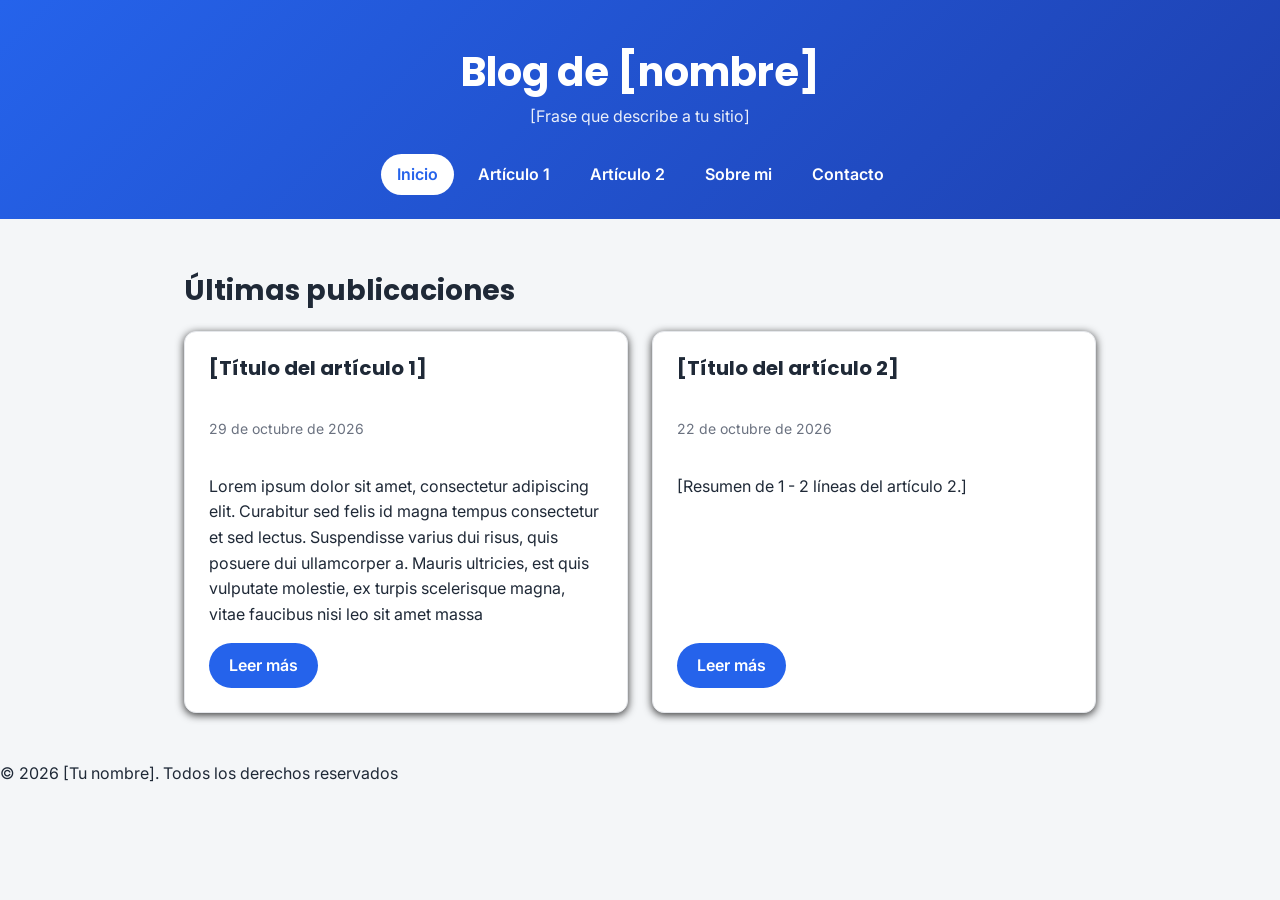
<file: index.html>
<!DOCTYPE html>
<html lang="es">
    <!-- Esto es un comentario -->
<head>
    <meta charset="UTF-8">
    <meta name="viewport" content="width=device-width, initial-scale=1.0">
    <meta name="description" content="Blog personal de [nombre] sobre [tema]">
    <title>Inicio | Blog de [nombre]</title>
    <link rel="stylesheet" href="css/estilos.css">
</head>
<body>
    <header>
        <h1>Blog de [nombre]</h1>
        <p>[Frase que describe a tu sitio]</p>
        <nav>
            <ul>
                <li><a href="index.html" class="activo">Inicio</a></li>
                <li><a href="articulo-1.html">Artículo 1</a></li>
                <li><a href="articulo-2.html">Artículo 2</a></li>
                <li><a href="sobre-mi.html">Sobre mi</a></li>
                <li><a href="contacto.html">Contacto</a></li>
            </ul>
        </nav>
    </header>
    <main>
        <section>
            <h2>Últimas publicaciones</h2>
            <div class="tarjetas">          
                <article class="tarjeta">
                    <h3>[Título del artículo 1]</h3>
                    <p><time datetime="2026-10-29">29 de octubre de 2026</time></p>
                    <p>Lorem ipsum dolor sit amet, consectetur adipiscing elit. Curabitur sed felis id magna tempus consectetur et sed lectus. Suspendisse varius dui risus, quis posuere dui ullamcorper a. Mauris ultricies, est quis vulputate molestie, ex turpis scelerisque magna, vitae faucibus nisi leo sit amet massa</p>
                    <a href="articulo-1.html" class="boton">Leer más</a>
                </article>
                <article class="tarjeta">
                    <h3>[Título del artículo 2]</h3>
                    <p><time datetime="2026-10-22">22 de octubre de 2026</time></p>
                    <p>[Resumen de 1 - 2 líneas del artículo 2.]</p>
                    <a href="articulo-2.html" class="boton">Leer más</a>
                </article>
            </div>
        </section>
    </main>
    <footer>
        <p>&copy; 2026 [Tu nombre]. Todos los derechos reservados</p>
    </footer>
</body>
</html>
</file>
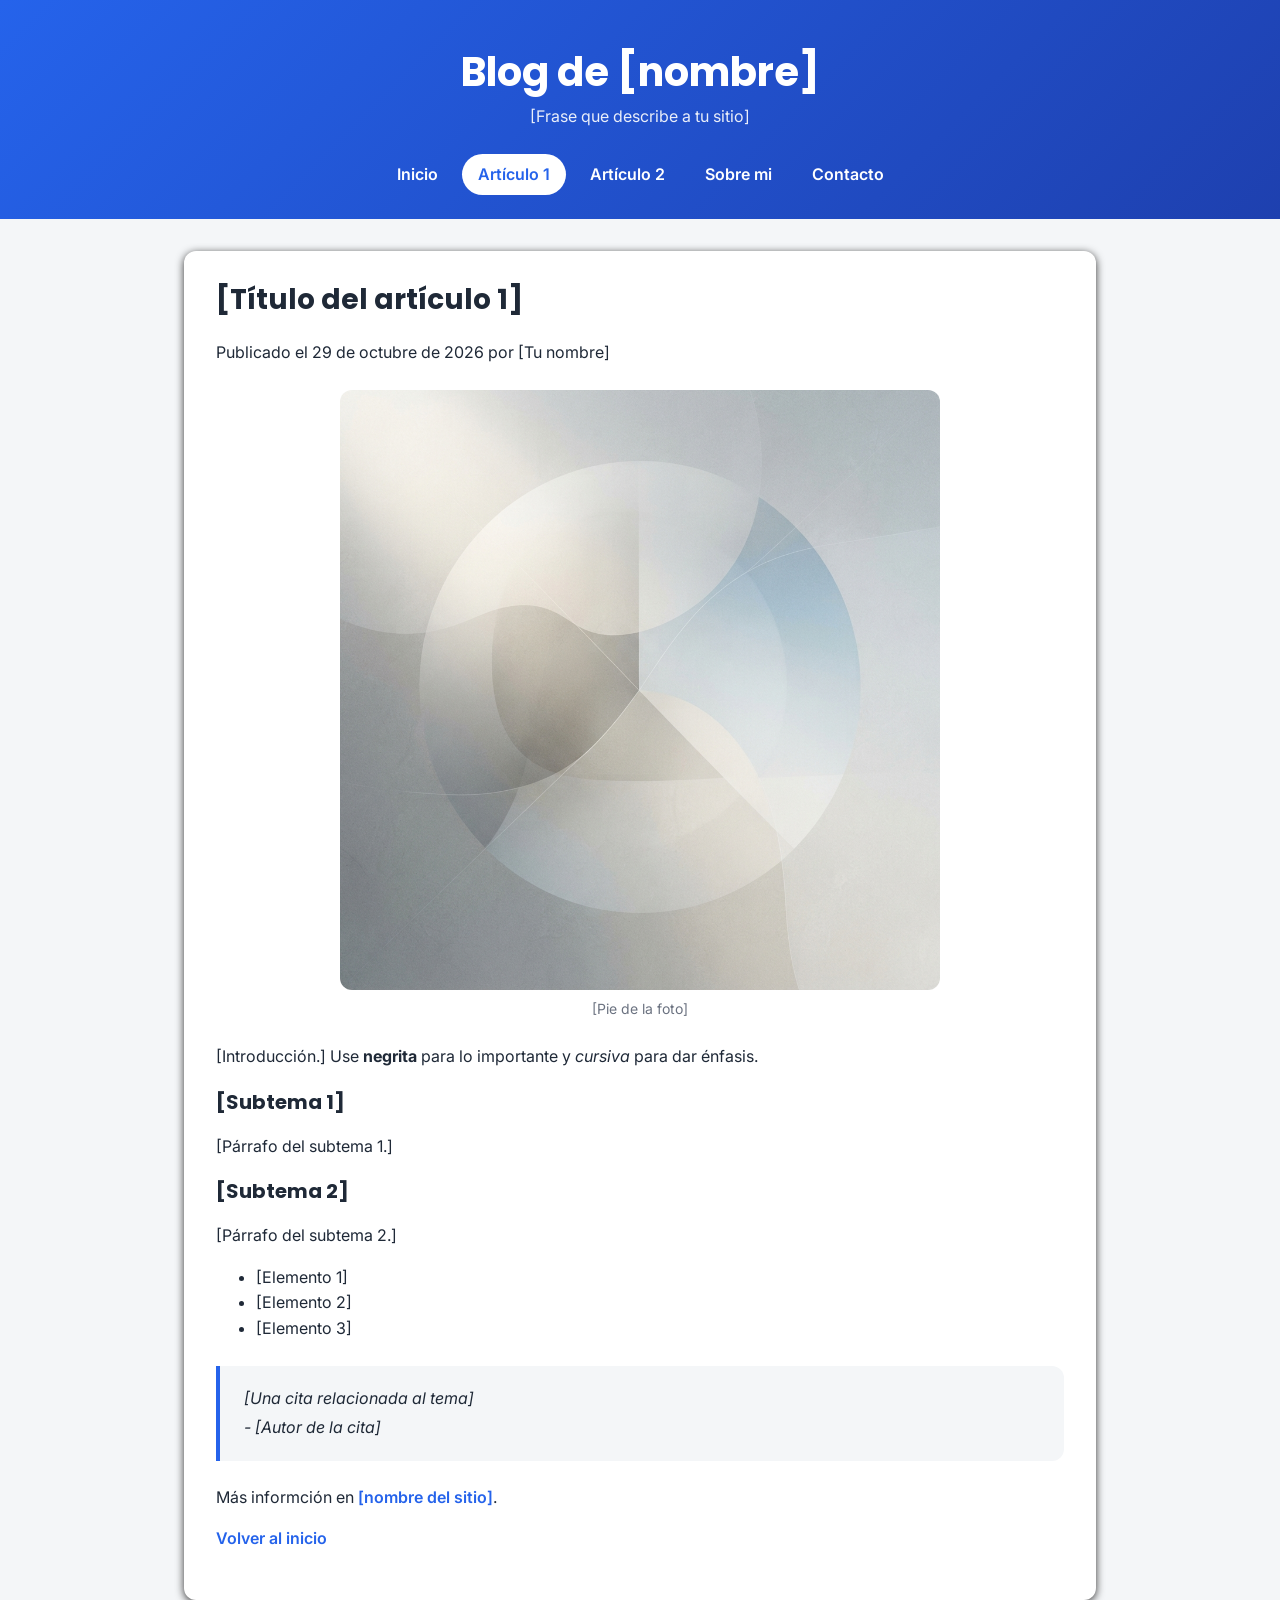
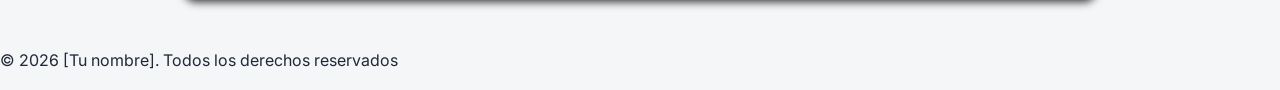
<file: articulo-1.html>
<!DOCTYPE html>
<html lang="es">
    <!-- Esto es un comentario -->
<head>
    <meta charset="UTF-8">
    <meta name="viewport" content="width=device-width, initial-scale=1.0">
    <meta name="description" content="Blog personal de [nombre] sobre [tema]">
    <title>Artículo 1 | Blog de [nombre]</title>
    <link rel="stylesheet" href="css/estilos.css">
</head>
<body>
    <header>
        <h1>Blog de [nombre]</h1>
        <p>[Frase que describe a tu sitio]</p>
        <nav>
            <ul>
                <li><a href="index.html">Inicio</a></li>
                <li><a href="articulo-1.html" class="activo">Artículo 1</a></li>
                <li><a href="articulo-2.html">Artículo 2</a></li>
                <li><a href="sobre-mi.html">Sobre mi</a></li>
                <li><a href="contacto.html">Contacto</a></li>
            </ul>
        </nav>
    </header>
    <main>
        <article>
            <h2>[Título del artículo 1]</h2>
            <p>Publicado el <time datetime="2026-10-29">29 de octubre de 2026</time> por [Tu nombre]</p>
            <figure>
                <img src="img/articulo1.jpg" alt="[Descripción de la imagen]" width="600">
                <figcaption>[Pie de la foto]</figcaption>
            </figure>

            <p>
                [Introducción.] Use <strong>negrita</strong> para lo importante y
                <em>cursiva</em> para dar énfasis.
            </p>

            <h3>[Subtema 1]</h3>
            <p>[Párrafo del subtema 1.]</p>

            <h3>[Subtema 2]</h3>
            <p>[Párrafo del subtema 2.]</p>
            <ul>
                <li>[Elemento 1]</li>
                <li>[Elemento 2]</li>
                <li>[Elemento 3]</li>
            </ul>

            <blockquote>
                <p>[Una cita relacionada al tema]</p>
                <p>- [Autor de la cita]</p>
            </blockquote>
            
            <p>Más informción en <a href="https://ups.edu.ec" target="_blank">[nombre del sitio]</a>.</p>
            <p><a href="index.html">Volver al inicio</a></p>
        </article>
    </main>
    <footer>
        <p>&copy; 2026 [Tu nombre]. Todos los derechos reservados</p>
    </footer>
</body>
</html>
</file>
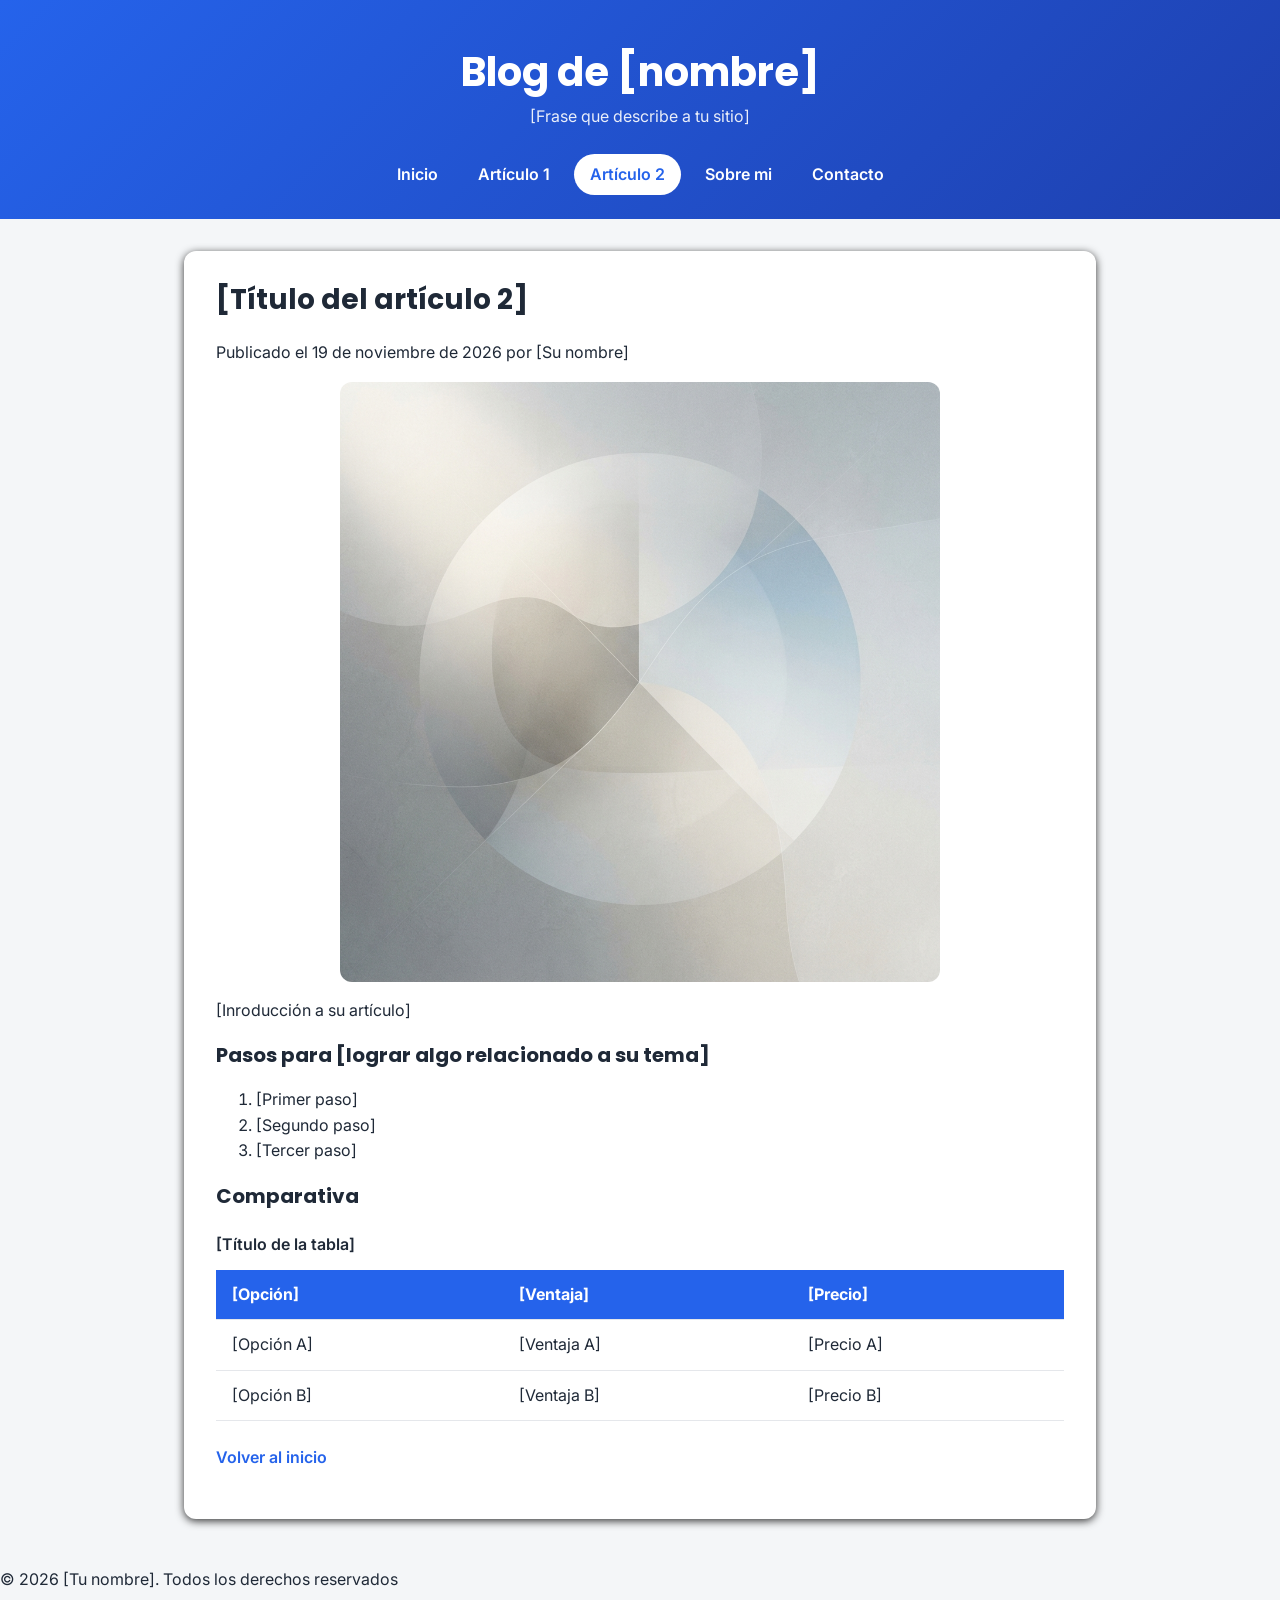
<file: articulo-2.html>
<!DOCTYPE html>
<html lang="es">
    <!-- Esto es un comentario -->
<head>
    <meta charset="UTF-8">
    <meta name="viewport" content="width=device-width, initial-scale=1.0">
    <meta name="description" content="Blog personal de [nombre] sobre [tema]">
    <title>Artículo 2 | Blog de [nombre]</title>
    <link rel="stylesheet" href="css/estilos.css">
</head>
<body>
    <header>
        <h1>Blog de [nombre]</h1>
        <p>[Frase que describe a tu sitio]</p>
        <nav>
            <ul>
                <li><a href="index.html">Inicio</a></li>
                <li><a href="articulo-1.html">Artículo 1</a></li>
                <li><a href="articulo-2.html" class="activo">Artículo 2</a></li>
                <li><a href="sobre-mi.html">Sobre mi</a></li>
                <li><a href="contacto.html">Contacto</a></li>
            </ul>
        </nav>
    </header>
    <main>
        <article>
            <h2>[Título del artículo 2]</h2>
            <p>Publicado el <time datetime="2026-11-19">19 de noviembre de 2026</time> por [Su nombre]</p>

            <img src="img/articulo1.jpg" alt="[Descripción de la imagen]" width="600">

            <p>[Inroducción a su artículo]</p>

            <h3>Pasos para [lograr algo relacionado a su tema]</h3>

            <ol>
                <li>[Primer paso]</li>
                <li>[Segundo paso]</li>
                <li>[Tercer paso]</li>
            </ol>

            <h3>Comparativa</h3>

            <table>
                <caption>[Título de la tabla]</caption>
                <thead>
                    <tr>
                        <th>[Opción]</th>
                        <th>[Ventaja]</th>
                        <th>[Precio]</th>
                    </tr>
                </thead>
                <tbody>
                    <tr>
                        <td>[Opción A]</td>
                        <td>[Ventaja A]</td>
                        <td>[Precio A]</td>
                    </tr>
                    <tr>
                        <td>[Opción B]</td>
                        <td>[Ventaja B]</td>
                        <td>[Precio B]</td>
                    </tr>
                </tbody>
            </table>
            <p><a href="index.html">Volver al inicio</a></p>
        </article>
    </main>
    <footer>
        <p>&copy; 2026 [Tu nombre]. Todos los derechos reservados</p>
    </footer>
</body>
</html>
</file>
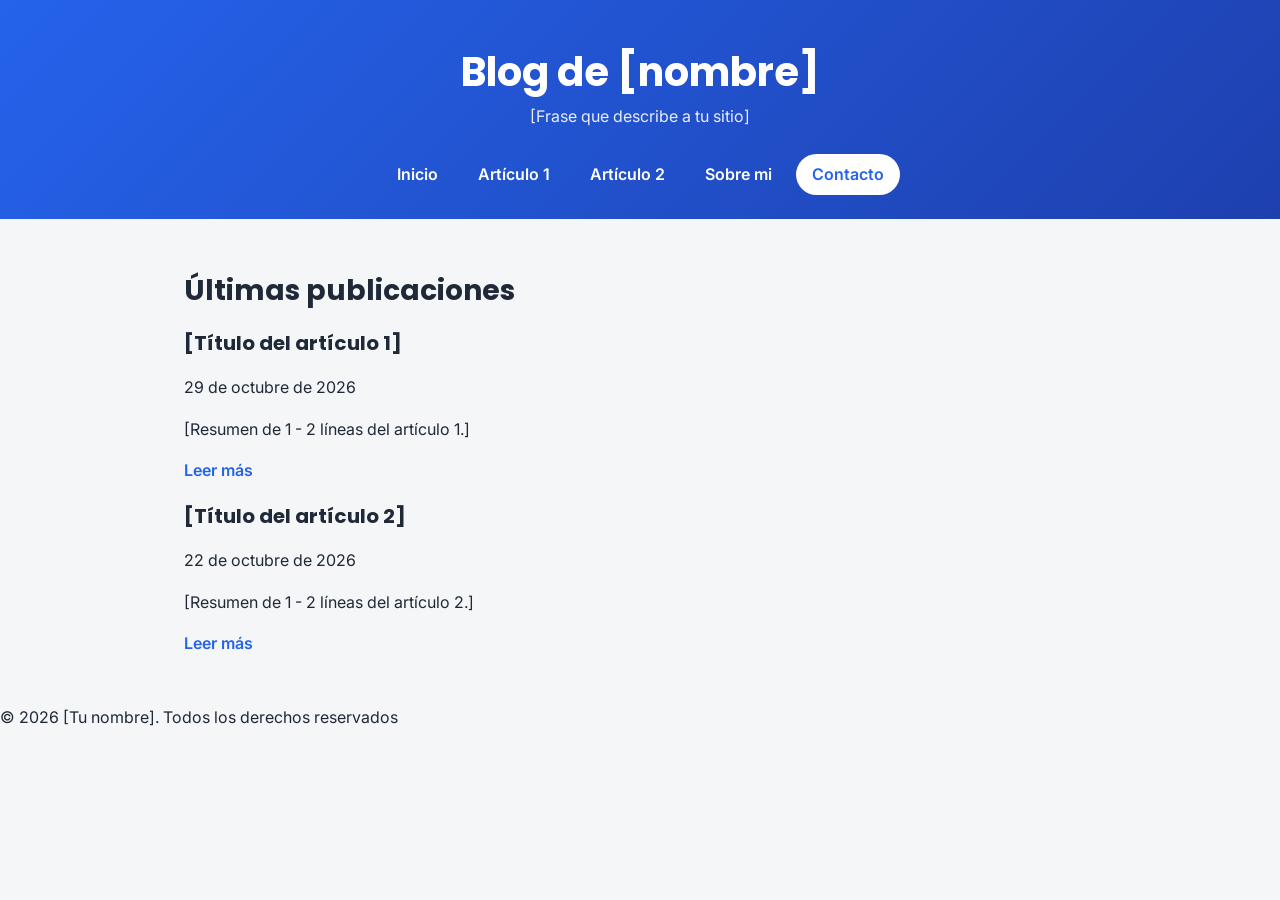
<file: contacto.html>
<!DOCTYPE html>
<html lang="es">
    <!-- Esto es un comentario -->
<head>
    <meta charset="UTF-8">
    <meta name="viewport" content="width=device-width, initial-scale=1.0">
    <meta name="description" content="Blog personal de [nombre] sobre [tema]">
    <title>Contacto | Blog de [nombre]</title>
    <link rel="stylesheet" href="css/estilos.css">
</head>
<body>
    <header>
        <h1>Blog de [nombre]</h1>
        <p>[Frase que describe a tu sitio]</p>
        <nav>
            <ul>
                <li><a href="index.html">Inicio</a></li>
                <li><a href="articulo-1.html">Artículo 1</a></li>
                <li><a href="articulo-2.html">Artículo 2</a></li>
                <li><a href="sobre-mi.html">Sobre mi</a></li>
                <li><a href="contacto.html" class="activo">Contacto</a></li>
            </ul>
        </nav>
    </header>
    <main>
        <section>
            <h2>Últimas publicaciones</h2>
            <article>
                <h3>[Título del artículo 1]</h3>
                <p><time datetime="2026-10-29">29 de octubre de 2026</time></p>
                <p>[Resumen de 1 - 2 líneas del artículo 1.]</p>
                <a href="articulo-1.html">Leer más</a>
            </article>
            <article>
                <h3>[Título del artículo 2]</h3>
                <p><time datetime="2026-10-22">22 de octubre de 2026</time></p>
                <p>[Resumen de 1 - 2 líneas del artículo 2.]</p>
                <a href="articulo-2.html">Leer más</a>
            </article>
        </section>
    </main>
    <footer>
        <p>&copy; 2026 [Tu nombre]. Todos los derechos reservados</p>
    </footer>
</body>
</html>
</file>
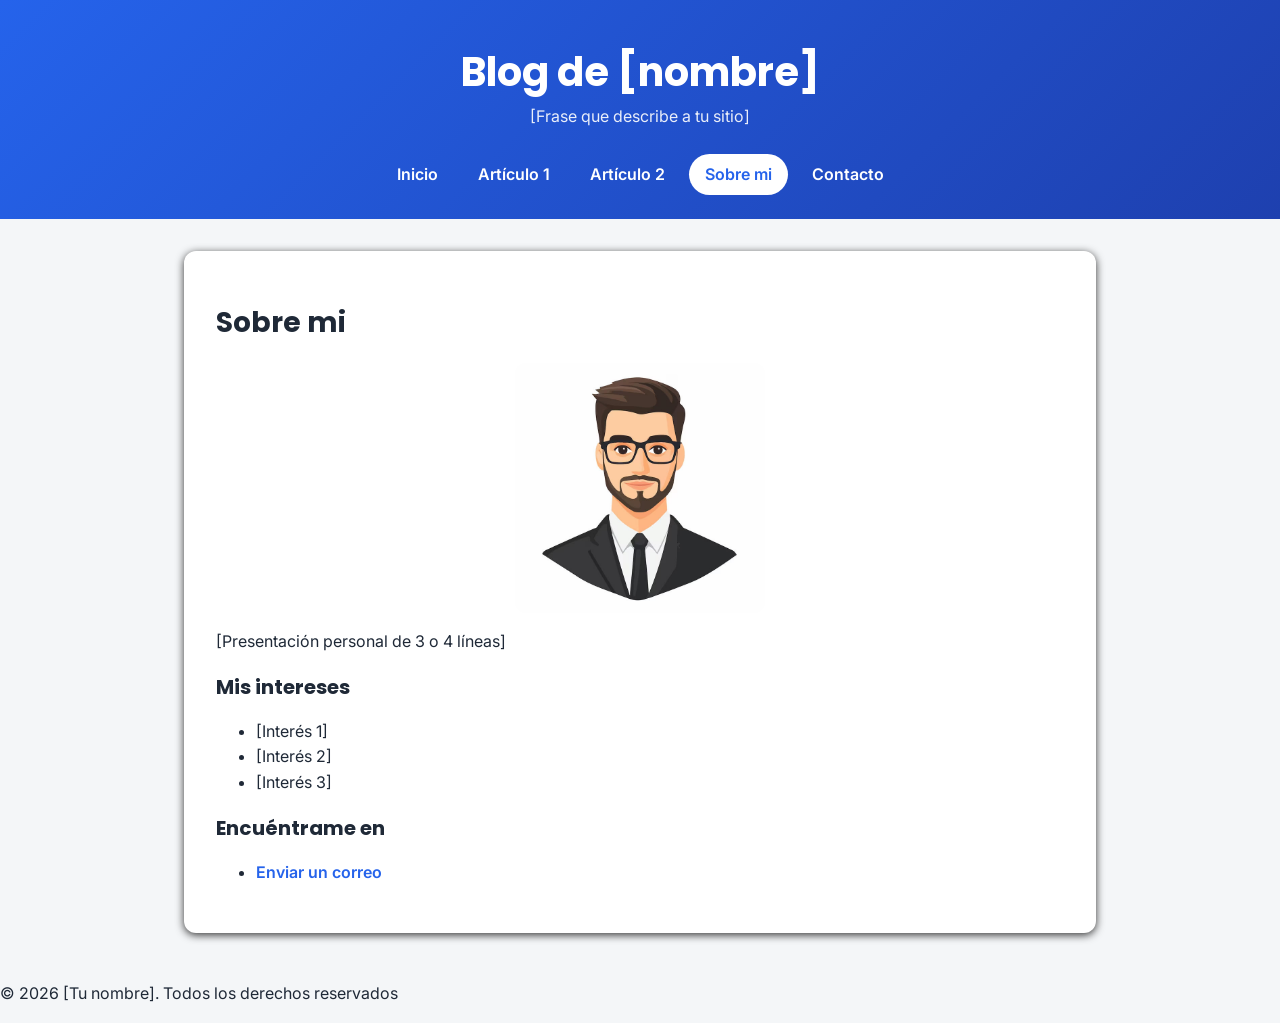
<file: sobre-mi.html>
<!DOCTYPE html>
<html lang="es">
    <!-- Esto es un comentario -->
<head>
    <meta charset="UTF-8">
    <meta name="viewport" content="width=device-width, initial-scale=1.0">
    <meta name="description" content="Blog personal de [nombre] sobre [tema]">
    <title>Sobre mi | Blog de [nombre]</title>
    <link rel="stylesheet" href="css/estilos.css">
</head>
<body>
    <header>
        <h1>Blog de [nombre]</h1>
        <p>[Frase que describe a tu sitio]</p>
        <nav>
            <ul>
                <li><a href="index.html">Inicio</a></li>
                <li><a href="articulo-1.html">Artículo 1</a></li>
                <li><a href="articulo-2.html">Artículo 2</a></li>
                <li><a href="sobre-mi.html" class="activo">Sobre mi</a></li>
                <li><a href="contacto.html">Contacto</a></li>
            </ul>
        </nav>
    </header>
    <main>
        <section class="pagina-simple">
            <h2>Sobre mi</h2>
            <img src="img/perfil.jpg" alt="Fotografía de mi" width="250">
            <p>[Presentación personal de 3 o 4 líneas]</p>
            <h3>Mis intereses</h3>
            <ul>
                <li>[Interés 1]</li>
                <li>[Interés 2]</li>
                <li>[Interés 3]</li>
            </ul>

            <h3>Encuéntrame en</h3>
            <ul>
                <li><a href="mailto:rtufino@ups.edu.ec">Enviar un correo</a></li>
            </ul>
        </section>
    </main>
    <footer>
        <p>&copy; 2026 [Tu nombre]. Todos los derechos reservados</p>
    </footer>
</body>
</html>
</file>
<file: css/estilos.css>
/* Hoja de estilos del Blog personal */

/* Importar 2 fonts de Google. Inter para el texto y Poppins para títulos */
@import url("https://fonts.googleapis.com/css2?family=Inter:wght@400;600&family=Poppins:wght@600;700&display=swap");

/* Crear variables */
:root {
    /* Colores */
    --color-primario: #2563eb;
    --color-primario-oscuro: #1e40af;
    --color-fondo: #f4f6f8;
    --color-superficie: white;
    --color-texto: #1f2937;
    --color-texto-suave: #6b7280;
    --color-borde: #e5e7eb;

    /* Tipografía */
    --fuente-texto: "Inter", system-ui, sans-serif;
    --fuente-titulos: "Poppins", system-ui, sans-serif;

    /* Medidas */
    --ancho-contenido: 960px;

    /* Tarjetas */
    --radio: 12px;
    --sombra: 0 2px 8px rgba(0, 0, 0, 0.8);
    --sombra-fuerte: 0 8px 20px rgba(0, 0, 0, 0.12);
}

/* Corrección del cálculo del tamaño de las cajas (box) */
*, 
*::before,
*::after {
    box-sizing: border-box;
}

/* Estilo para todo el body */

body {
    background-color: var(--color-fondo);
    color: var(--color-texto);
    margin: 0;
    font-family: var(--fuente-texto);
    font-size: 1rem;
    line-height: 1.6;
}

/* Estilos para el título */

h1, h2, h3 {
    font-family: var(--fuente-titulos);
    color: var(--color-texto);
    line-height: 1.2;
}

h1 {
    font-size: 2.5rem;
}

h2 {
    font-size: 1.75rem;
}

h3{
    font-size: 1.25rem;
}

/* Estilos a los enlaces */
a {
    color: var(--color-primario);
    text-decoration: none;
    font-weight: 600;
} 

a:hover {
    color: var(--color-primario-oscuro);
    text-decoration: underline;
}

/* Contenido */

main{
    max-width: var(--ancho-contenido);
    margin: 0 auto;
    padding: 2rem 1.5rem;
}

/* Encabezados */

header {
    background: linear-gradient(135deg, var(--color-primario), var(--color-primario-oscuro));
    color: #fff;
    text-align: center;
    padding: 3rem 1.5rem 1.5rem;
}

header h1 {
    color: #fff;
    margin: 0 0 0.5rem;
}

header p {
    margin: 0 0 1.5rem;
    opacity: 0.9;
}

/* Menú */
nav ul {
    display: flex;
    justify-content: center;
    flex-wrap: wrap;
    gap: 0.5rem;
    list-style: none;
    margin: 0;
    padding: 0;
}

/* Convertir a los enlaces en botones */
nav a {
    display: block;
    padding: 0.5rem 1rem;
    border-radius: 999px;
    color: #fff;
    transition: background-color 0.2s;
}

nav a:hover {
    background-color: rgba(255, 255, 255, 0.2);
    color: #fff;
    text-decoration: none;
}

nav a.activo {
    background-color: #fff;
    color: var(--color-primario);
}

/* tarjetas */
.tarjetas{
    display: grid;
    grid-template-columns: repeat(auto-fit,minmax(280px,1fr));
    gap: 1.5rem;
}

.tarjeta{
   background-color: var(--color-superficie); 
   border: 1px solid var(--color-borde);
   border-radius: var(--radio);
   box-shadow: var(--sombra);
   padding: 1.5rem;
   transition: transform 0.2s, box-shadow 0.2s;
   display: flex;
   flex-direction: column;
}

.tarjeta h3{
    margin-top: 0;
}

.tarjeta time{
    color: var(--color-texto-suave);
    font-size: 0.875rem;
}

.tarjeta:hover{
    transform: translateY(-4px);
    box-shadow: var(--sombra-fuerte);
}

.tarjeta .boton{
    margin-top: auto;
    align-self: flex-start;
}

.boton {
    display: inline-block;
    background-color: var(--color-primario);
    color: #fff;
    padding: 0.6rem 1.25rem;
    border-radius: 999px;
    transition: background-color 0.2s;
}

.boton:hover {
    background-color: var(--color-primario-oscuro);
    color: #fff;
    text-decoration: none;
}

/* Estilos a los articulos */

main > article {
    background-color: var(--color-superficie);
    border-radius: var(--radio);
    box-shadow: var(--sombra);
    padding: 2rem;
}

main > article > h2 {
    margin-top: 0;
}

/* Imágenes responsivas */
img {
    max-width: 100%;
    height: auto;
    border-radius: var(--radio);
    display: block;
    margin: 0 auto;
}

figure {
    margin: 1.5rem 0;
}

figcaption{
    margin-top: 0.5rem;
    color: var(--color-texto-suave);
    font-size: 0.875rem;
    text-align: center;
}

/* Citas */
blockquote {
    margin: 1.5rem 0;
    padding: 1rem 1.5rem;
    background-color: var(--color-fondo);
    border-left: 4px solid var(--color-primario);
    border-radius: 0 var(--radio) var(--radio) 0;
    font-style: italic;
}

blockquote p{
    margin: 0.25rem 0;
}

/* Tabla */
table {
    width: 100%;
    border-collapse: collapse;
    margin: 1.5rem 0;
}

th, td {
    padding: 0.75rem 1rem;
    text-align: left;
    border-bottom: 1px solid var(--color-borde);
}

thead th{
    background-color: var(--color-primario);
    color: #fff;
}

caption {
    caption-side: top;
    padding-bottom: 0.75rem;
    font-weight: 600;
    text-align: left;
}

tbody tr:hover {
    background-color: var(--color-fondo);
}

.pagina-simple {
    background-color: var(--color-superficie);
    border-radius: var(--radio);
    box-shadow: var(--sombra);
    padding: 2rem;
}
</file>
